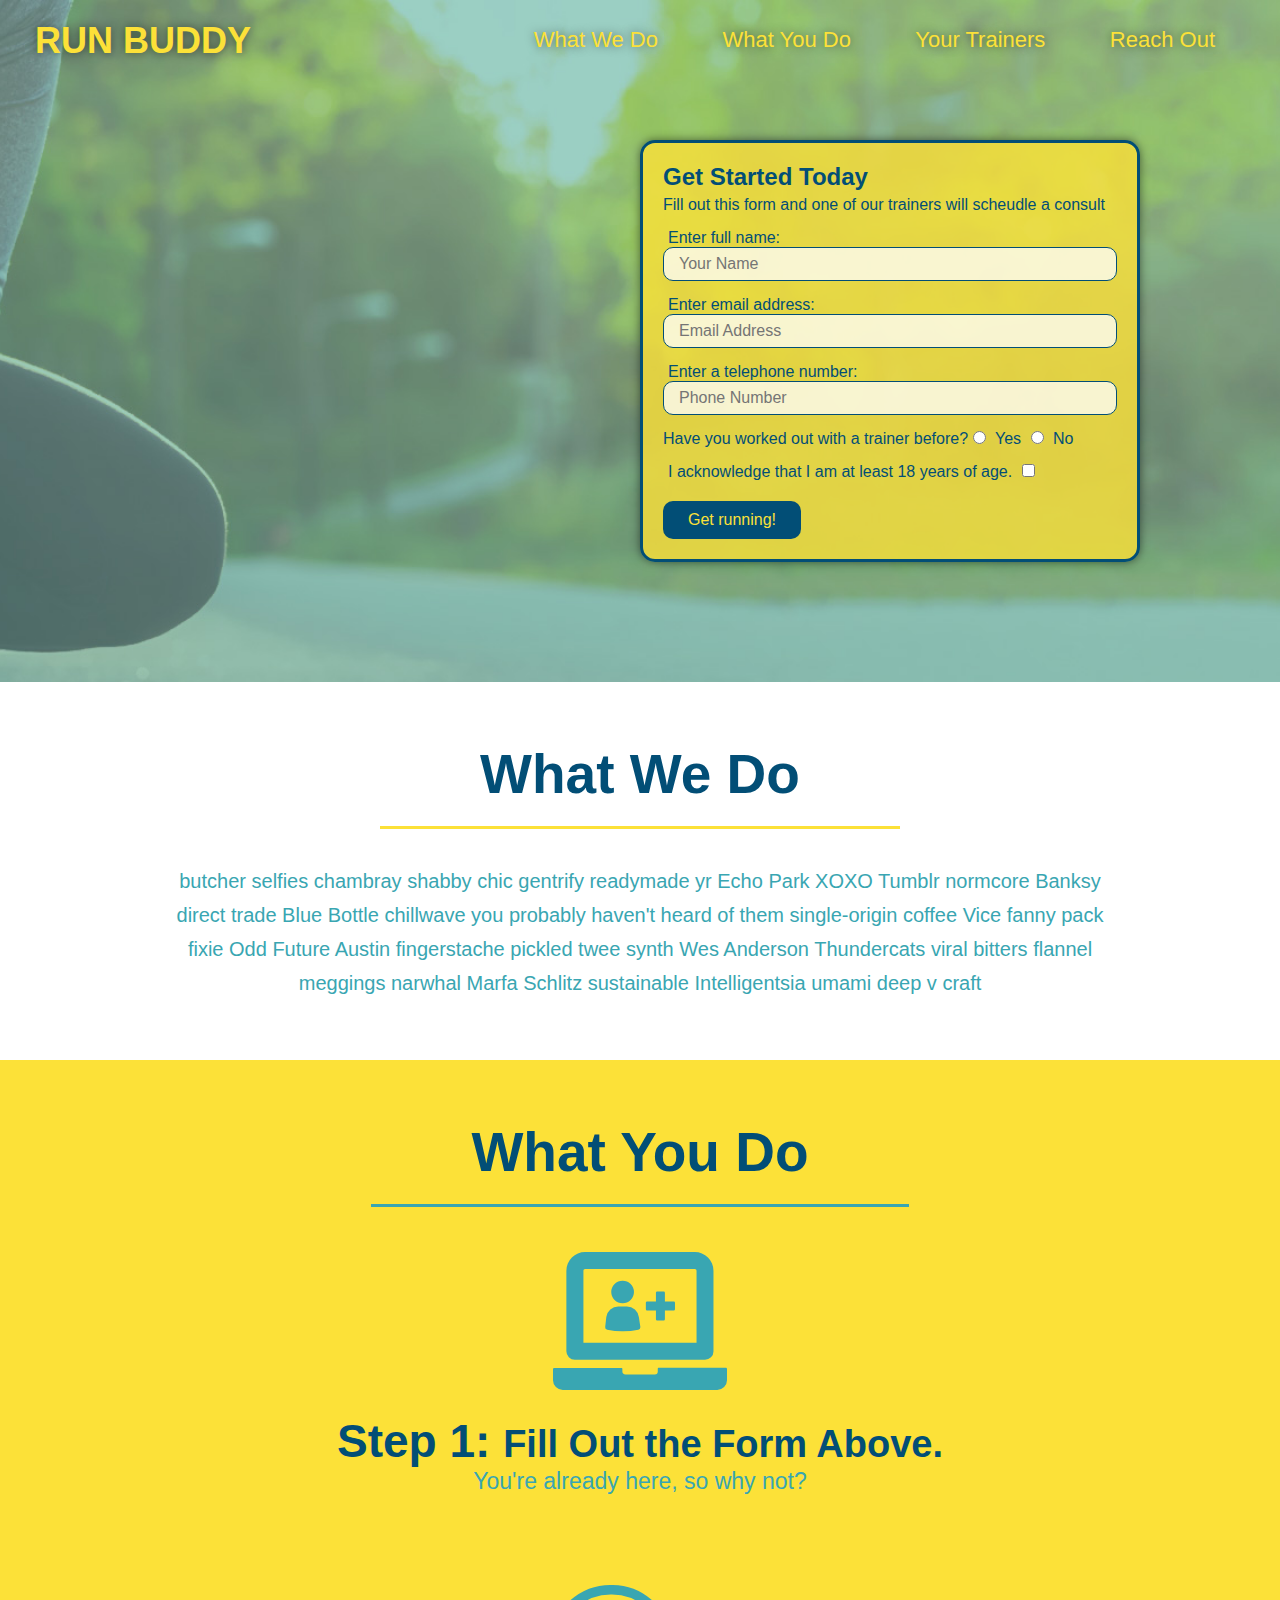
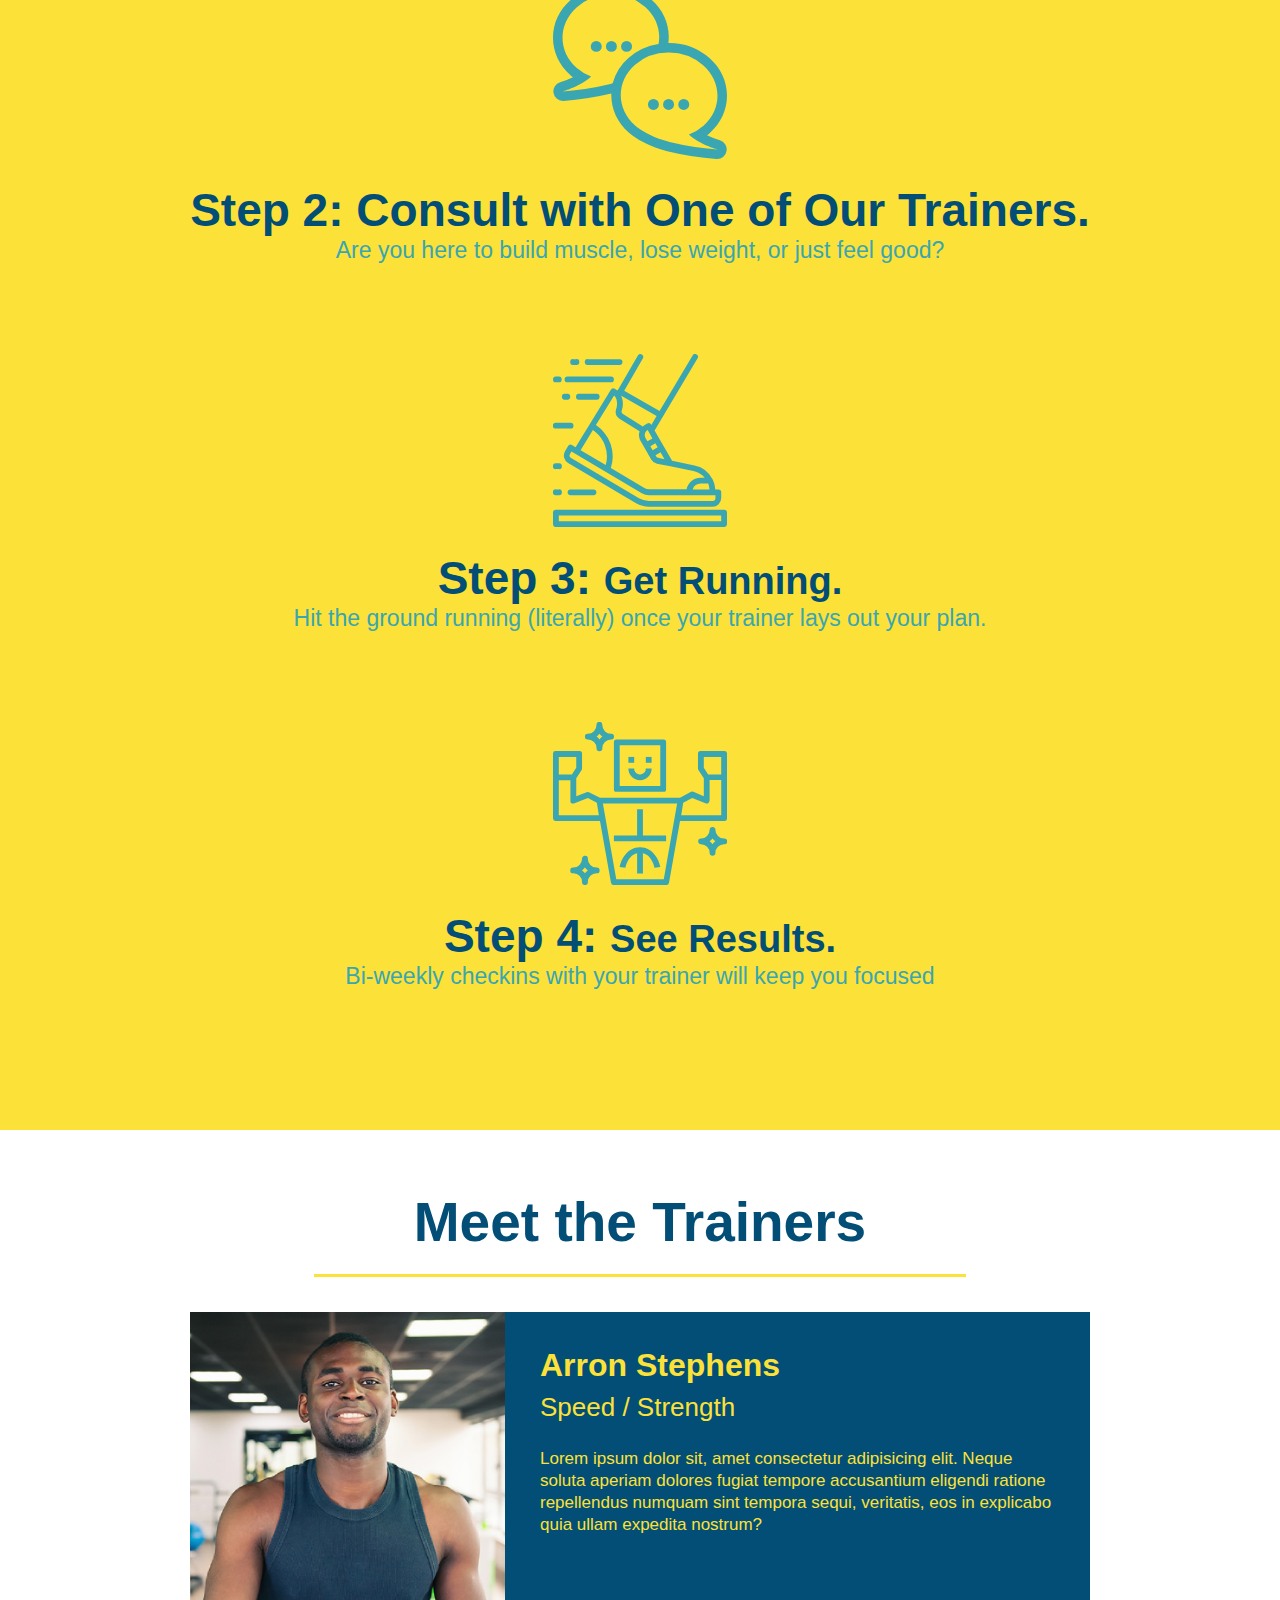
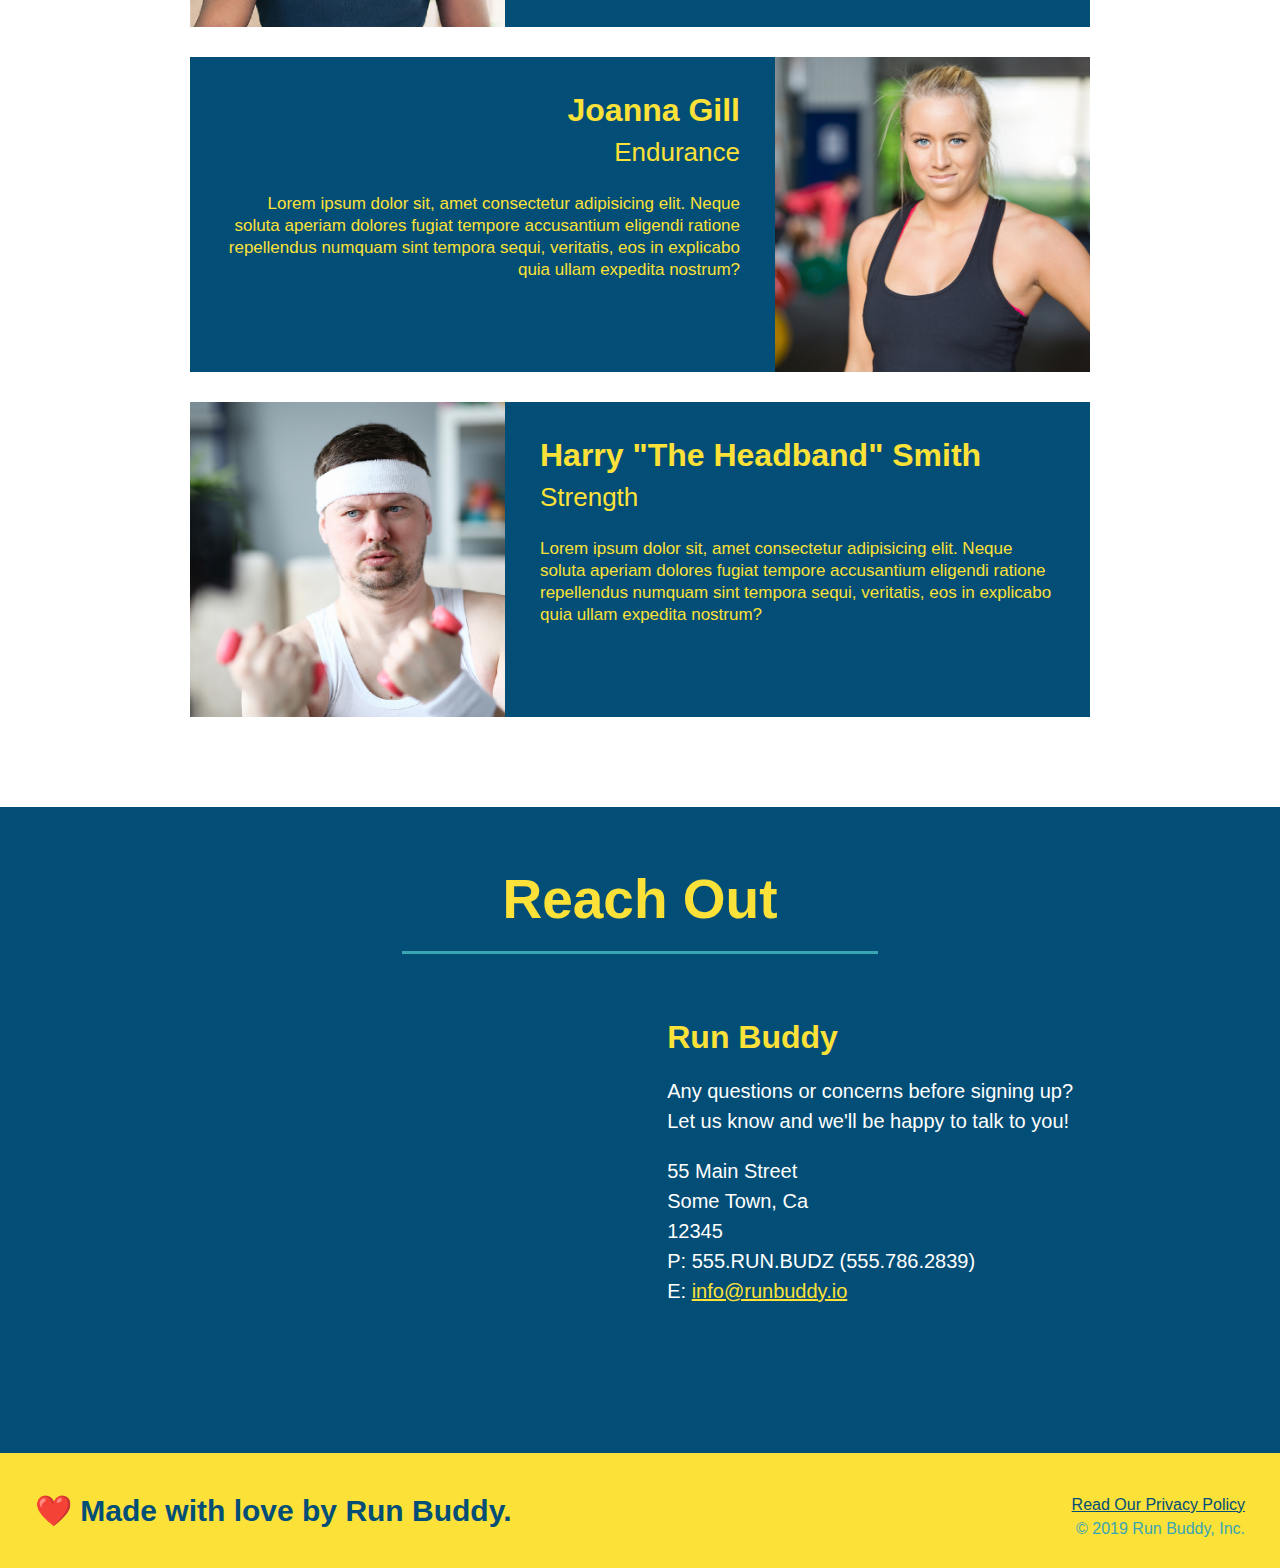
<file: index.html>
<!DOCTYPE html>
<html lang="en">

<head>
    <meta charset="UTF-8" />
    <title>Run Buddy</title>
    <link rel="stylesheet" href="./assets/css/style.css" />
</head>

<body>
  <!-- navigation -->
 <header>
    <h1>               
      <!-- the / element takes the user back to our homepage when clicked -->
      <a href="/">
        RUN BUDDY
      </a>
    </h1>
  <nav>
    <!-- Unordered list element -->
    <ul>
        <!-- List item element -->                    
        <li>
          <!-- Anchor element -->
          <a href="#what-we-do">What We Do</a>
        </li>
        <li>
          <a href="#what-you-do">What You Do</a>
        </li>
        <li>
          <a href="#your-trainers">Your Trainers</a>
        </li>
        <li>
          <a href="#reach-out">Reach Out</a>
        </li>
    </ul>             
  </nav>
 </header>
        
 <!-- hero section -->
 <section class="hero">
  <div class="hero-form">
    <h3>Get Started Today</h3>
    <p>Fill out this form and one of our trainers will scheudle a consult</p>
    <!-- Add form element SIGN UP CONTAINER -->
   <form>
     <label for="name">Enter full name:</label>
     <input type="text" placeholder="Your Name" name="name" id="name" class="form-input">
     <label for="email">Enter email address:</label>
     <input type="email" placeholder="Email Address" name="email" id="email" class="form-input">
     <label for="phone">Enter a telephone number:</label>
     <input type="tel" placeholder="Phone Number" name="phone" id="phone" class="form-input">
     <p>
       Have you worked out with a trainer before?
       <input type="radio" name="trainer-confirm" id="trainer-yes" />
       <label for="trainer-yes">Yes</label>
       <input type="radio" name="trainer-confirm" id="trainer-no" />
       <label for="trainer-no">No</label>
     </p>
     <p>
      <label for="checkbox" >
        I acknowledge that I am at least 18 years of age.
      </label>
      <input type="checkbox" name="age-confirm" id="checkbox" />
    </p>
    <button type="submit">
      Get running!
    </button>
   </form>
  </div>
 </section>
<!-- end hero -->

 <!-- "what we do" section -->
 <section id="what-we-do" class="intro">
   <h2 class="section-title primary-border">What We Do</h2>
   <p>
    butcher selfies chambray shabby chic gentrify 
    readymade yr Echo Park XOXO Tumblr normcore Banksy 
    direct trade Blue Bottle chillwave you probably haven't 
    heard of them single-origin coffee Vice fanny pack fixie Odd 
    Future Austin fingerstache pickled twee synth Wes Anderson 
    Thundercats viral bitters flannel meggings narwhal Marfa Schlitz 
    sustainable Intelligentsia umami deep v craft
   </p>
 </section>

 <!-- "what you do" section -->
 <section id="what-you-do" class="steps">           
  <h2 class="section-title secondary-border">What You Do</h2>
  <div>
    <!-- insert this img element -->
    <img src="./assets/images/step-1.svg" alt="" />
    <h3>Step 1: <span>Fill Out the Form Above.</span></h3>
    <p>You're already here, so why not?</p>
  </div>
  <div>
    <img src="./assets/images/step-2.svg" alt="" />
    <h3>Step 2: <snap>Consult with One of Our Trainers.</span></h3>
    <p>Are you here to build muscle, lose weight, or just feel good?</p>
  </div>
  <div>
    <img src="./assets/images/step-3.svg" alt="" />
    <h3>Step 3: <span>Get Running.</span></h3>
    <p>Hit the ground running (literally) once your trainer lays out your plan.</p>
  </div>
  <div>
    <img src="./assets/images/step-4.svg" alt="" />
    <h3>Step 4: <span>See Results.</span></h3>
    <p>Bi-weekly checkins with your trainer will keep you focused</p>
  </div>
 </section>

 <!-- "meet the trainers" section -->
 <section id="your-trainers" class="trainers">
  <h2 class="section-title primary-border">
    Meet the Trainers
  </h2>
  <article class="trainer">
    <img src="./assets/images/trainer-1.jpg" 
    alt="Arron Stephens in his workout clothes, ready to pump iron"/>
    <div class="trainer-bio text-left">
      <h3>Arron Stephens</h3>
      <h4>Speed / Strength</h4>
      <p>
        Lorem ipsum dolor sit, amet consectetur adipisicing elit. 
        Neque soluta aperiam dolores fugiat tempore accusantium eligendi 
        ratione repellendus numquam sint tempora sequi, veritatis, 
        eos in explicabo quia ullam expedita nostrum?
      </p>
    </div>
  </article>
  <!-- second trainer bio -->
  <article class="trainer">

    <div class="trainer-bio text-right">
      <h3>Joanna Gill</h3>
      <h4>Endurance</h4>
      <p>
        Lorem ipsum dolor sit, amet consectetur adipisicing elit. 
        Neque soluta aperiam dolores fugiat tempore accusantium eligendi 
        ratione repellendus numquam sint tempora sequi, veritatis, 
        eos in explicabo quia ullam expedita nostrum?
      </p>
    </div>
    <img src="./assets/images/trainer-2.jpg" 
    alt="Joanna Gill......"/>
  </article>
  <!-- third trainer bio -->
  <article class="trainer">
    <img src="./assets/images/trainer-3.jpg" 
    alt="Harry Smith......"/>
    <div class="trainer-bio text-left">
      <h3>Harry "The Headband" Smith</h3>
      <h4>Strength</h4>
      <p>
        Lorem ipsum dolor sit, amet consectetur adipisicing elit. 
        Neque soluta aperiam dolores fugiat tempore accusantium eligendi 
        ratione repellendus numquam sint tempora sequi, veritatis, 
        eos in explicabo quia ullam expedita nostrum?
      </p>
    </div>
  </article>
 </section>

 <!-- "reach out" section -->
 <section id="reach-out" class="contact">
  <h2 class="section-title secondary-border">Reach Out</h2>
  <!-- Contact container-->
  <div class="contact-info">
    <iframe src="https://www.google.com/maps/embed?pb=!1m18!1m12!1m3!1d2882.396844070922!2d-79.48421979999999!3d43.7438553!2m3!1f0!2f0!3f0!3m2!1i1024!2i768!4f13.1!3m3!1m2!1s0x882b3192d380b913%3A0x5f09fa8d9c6f7893!2s70%20Canuck%20Ave%2C%20Toronto%2C%20ON%20M3K%202C5!5e0!3m2!1sen!2sca!4v1653850577409!5m2!1sen!2sca" 
    width="400" 
    height="400" 
    style="border:0;" 
    allowfullscreen="" 
    loading="lazy">
   </iframe>
   <div>
    <h3>Run Buddy</h3>
    <p>
      Any questions or concerns before signing up?
      <br/> 
      Let us know and we'll be happy to talk to you!
    </p>
    <address>
      55 Main Street<br/>
      Some Town, Ca<br/>
      12345<br/>
      P: 555.RUN.BUDZ (555.786.2839)<br/>
      E: <a href="mailto:info@runbuddy.io">info@runbuddy.io</a>
    </address>
   </div>
  </div>
 </section>

 <!-- footer -->
  <footer>
   <h2>❤️ Made with love by Run Buddy.</h2>
    <div>
      <a href="privacy-policy.html">Read Our Privacy Policy</a><br />
      &copy; 2019 Run Buddy, Inc.
    </div>
  </footer>
</body>

</html>
</file>
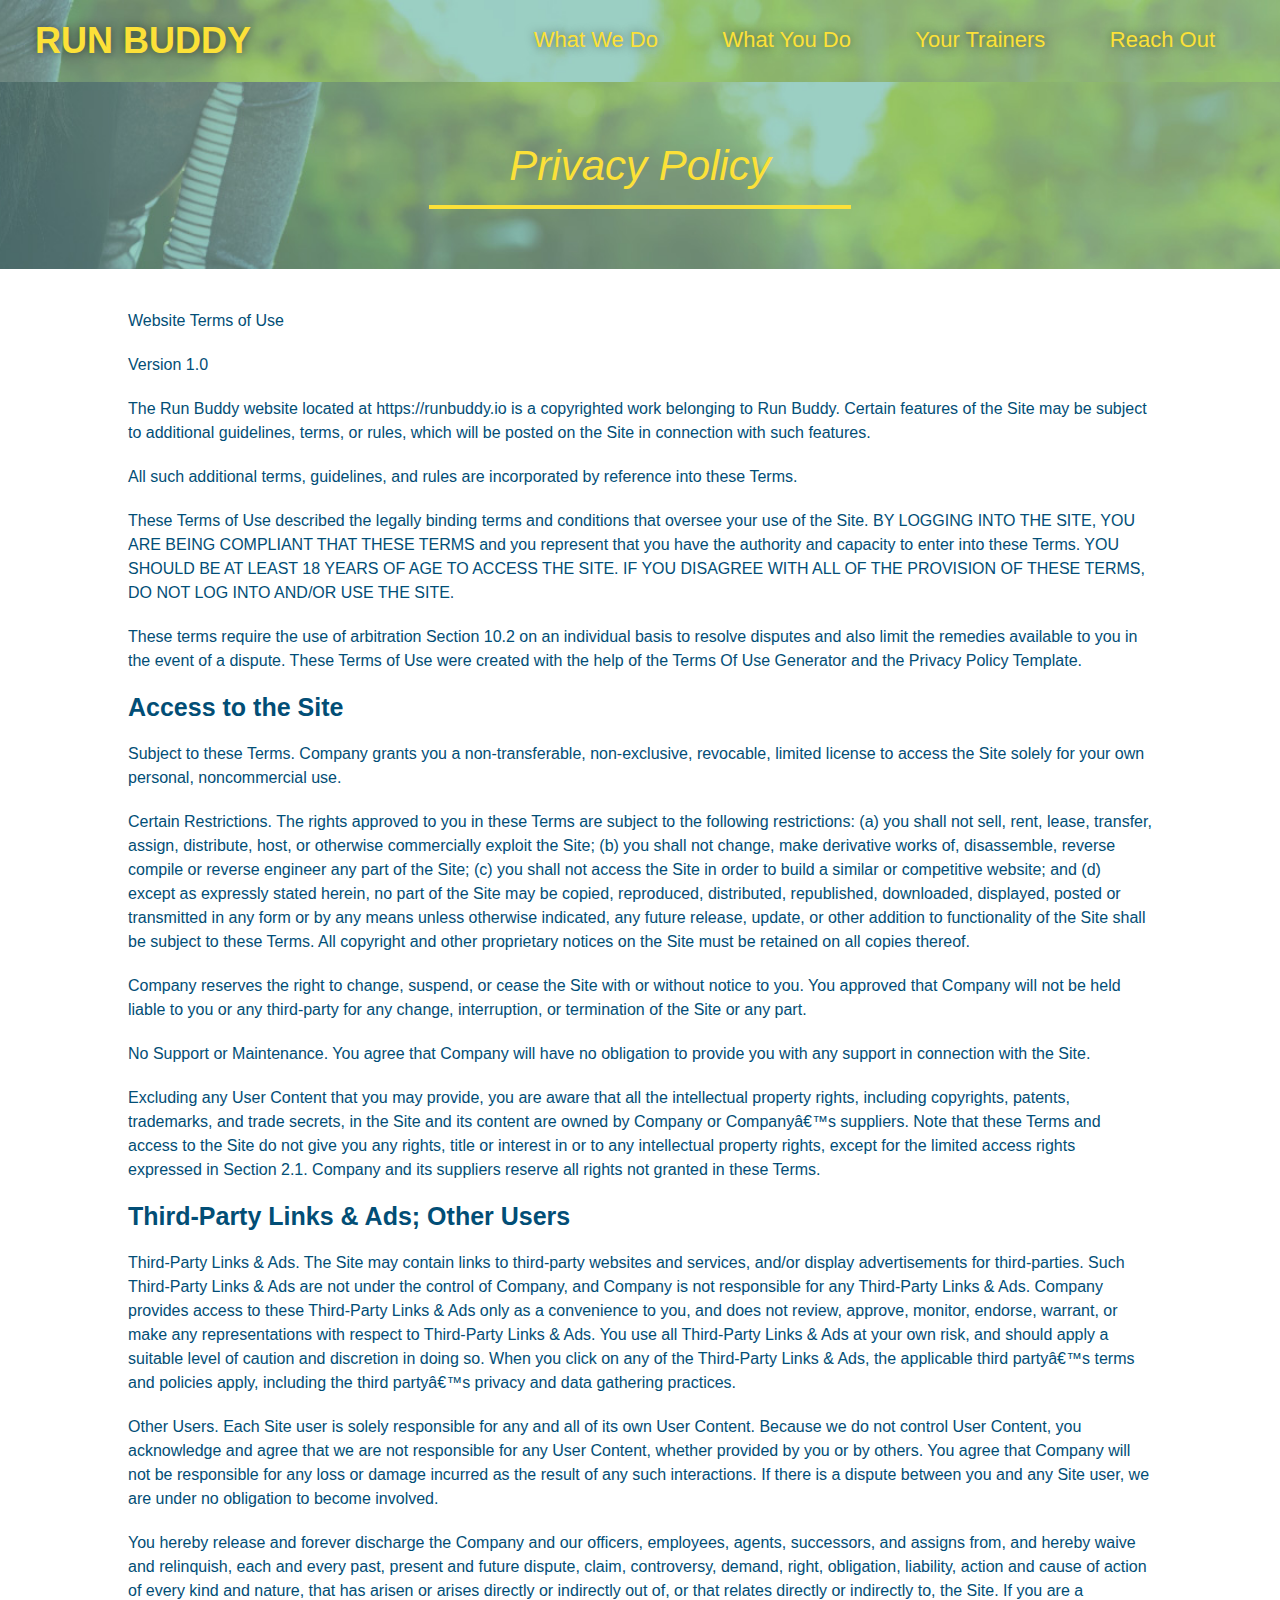
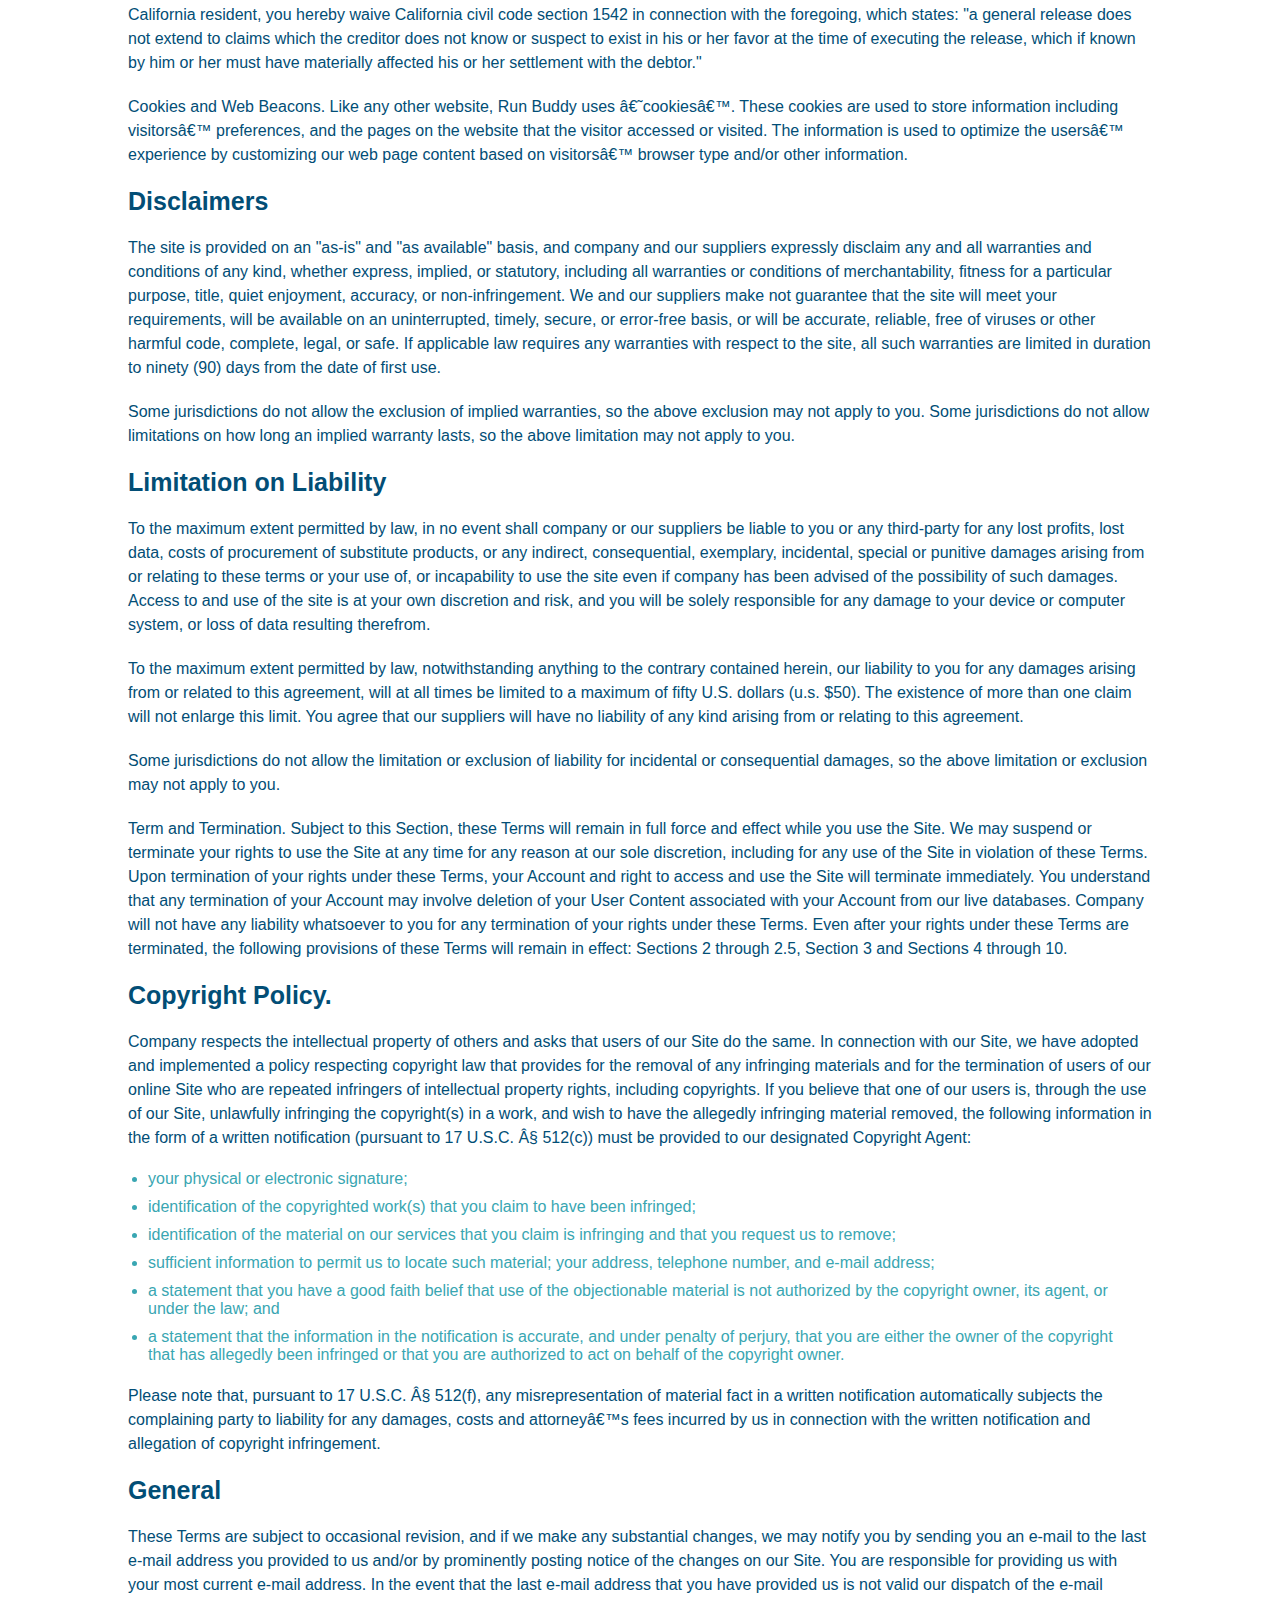
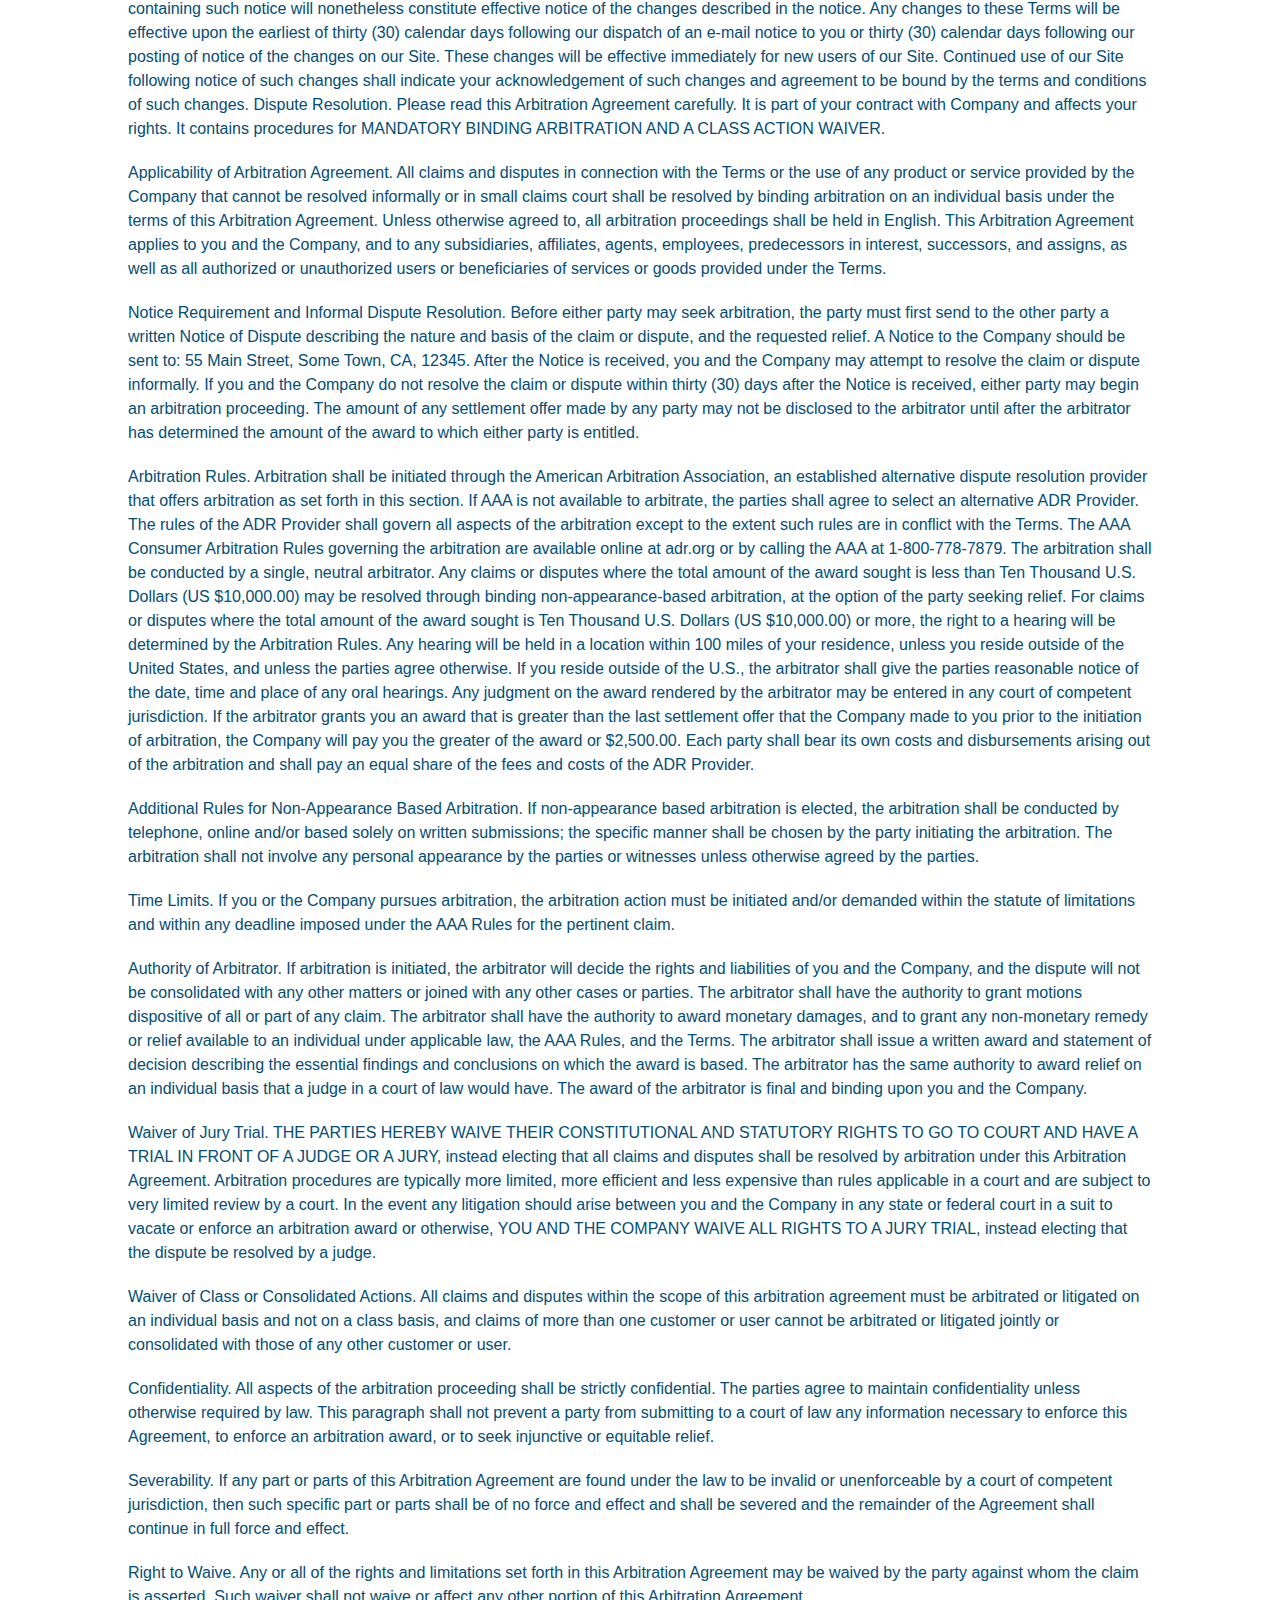
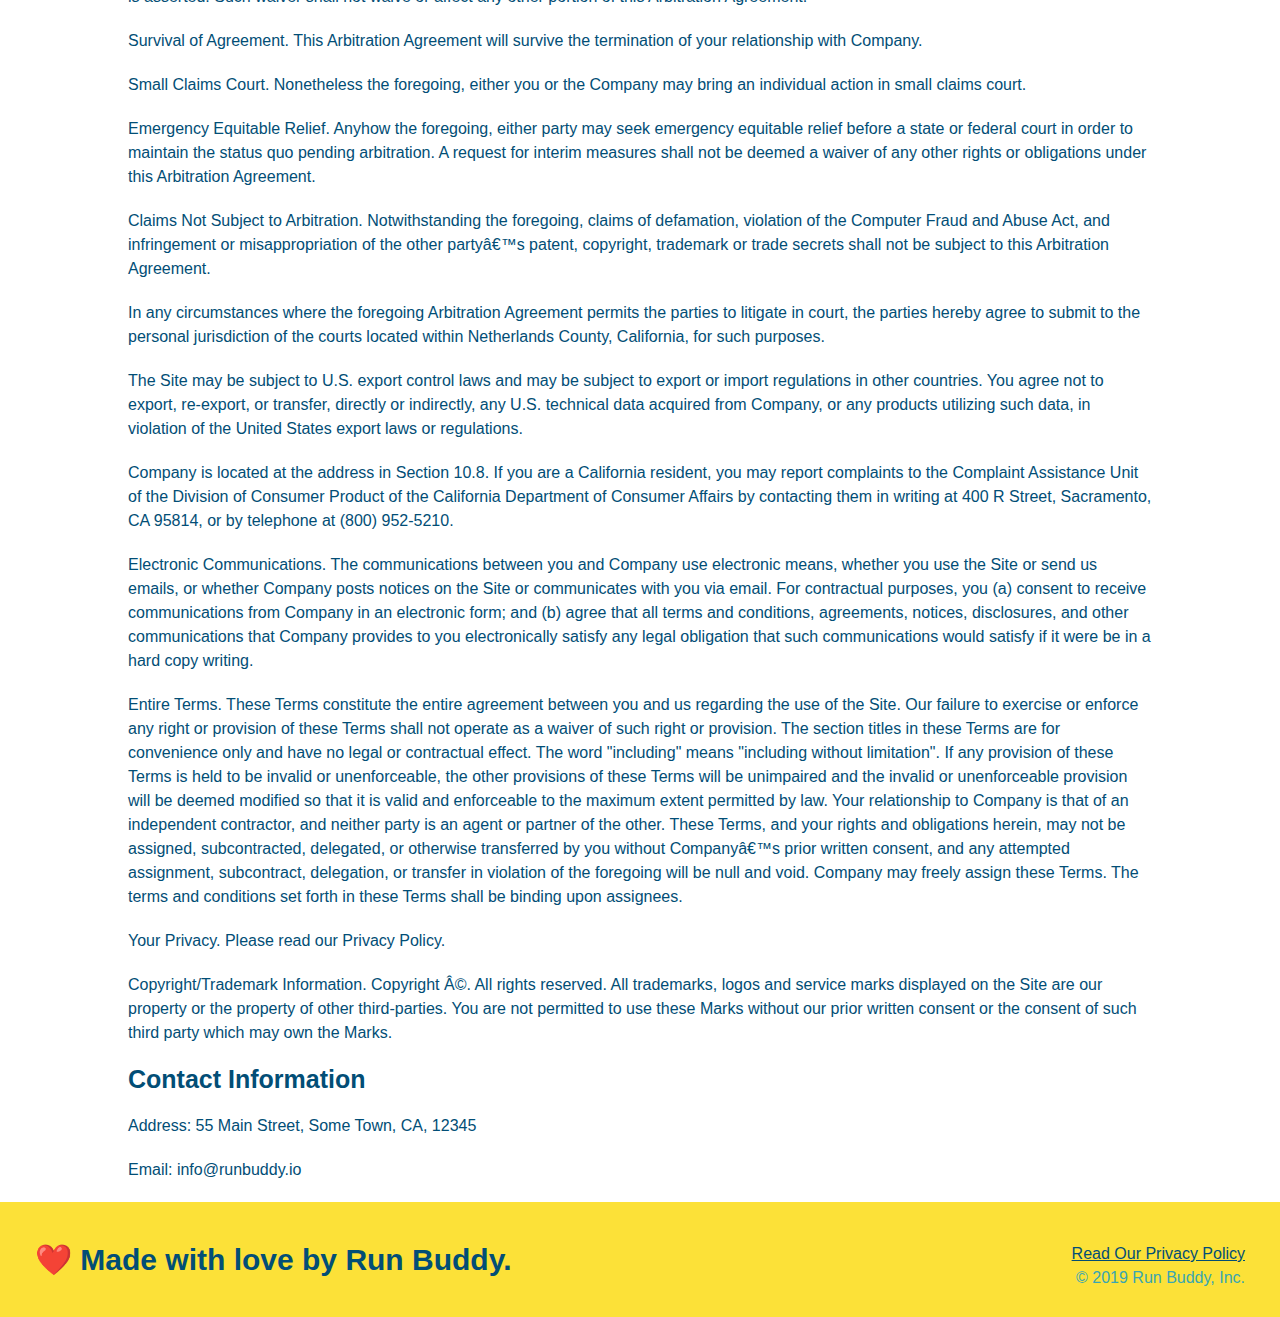
<file: privacy-policy.html>
<!DOCTYPE html>
<html lang="en">
  <head>
    <meta charset="UTF-8" />
    <title>Privacy Policy - Run Buddy</title>
    <link rel="stylesheet" href="./assets/css/style.css" />
    <link rel="stylesheet" href="./assets/css/secondary-style.css" />
  </head>
  <body>
  </body>
</html>

<body>
 <!-- navigation -->
 <header>
  <h1>               
  <!-- the / element takes the user back to our homepage when clicked -->
   <a href="/">
     RUN BUDDY
    </a>
  </h1>
 <nav>
 <!-- Unordered list element -->
   <ul>
     <!-- List item element -->                    
     <li>
       <!-- Anchor element -->
       <a href="./index.html#what-we-do">What We Do</a>
     </li>
     <li>
       <a href="./index.html#what-you-do">What You Do</a>
      </li>
      <li>
        <a href="./index.html#your-trainers">Your Trainers</a>
      </li>
      <li>
        <a href="./index.html#reach-out">Reach Out</a>
      </li>
    </ul>             
 </nav>
 </header>
 <section class="hero">
   <h2 class="page-title">
     Privacy Policy
   </h2>
 </section>
 <article class="secondary-content">
    <p>
        Website Terms of Use
      </p>

      <p>
        Version 1.0
      </p>

      <p>
        The Run Buddy website located at https://runbuddy.io is a copyrighted work belonging to Run Buddy. Certain
        features of the Site may be subject to additional guidelines, terms, or rules, which will be posted on the Site
        in connection with such features.
      </p>

      <p>
        All such additional terms, guidelines, and rules are incorporated by reference into these Terms.
      </p>

      <p>
        These Terms of Use described the legally binding terms and conditions that oversee your use of the Site. BY
        LOGGING INTO THE SITE, YOU ARE BEING COMPLIANT THAT THESE TERMS and you represent that you have the authority
        and capacity to enter into these Terms. YOU SHOULD BE AT LEAST 18 YEARS OF AGE TO ACCESS THE SITE. IF YOU
        DISAGREE WITH ALL OF THE PROVISION OF THESE TERMS, DO NOT LOG INTO AND/OR USE THE SITE.
      </p>

      <p>
        These terms require the use of arbitration Section 10.2 on an individual basis to resolve disputes and also
        limit the remedies available to you in the event of a dispute. These Terms of Use were created with the help of
        the Terms Of Use Generator and the Privacy Policy Template.
      </p>

      <h3>
        Access to the Site
      </h3>

      <p>
        Subject to these Terms. Company grants you a non-transferable, non-exclusive, revocable, limited license to
        access the Site solely for your own personal, noncommercial use.
      </p>

      <p>
        Certain Restrictions. The rights approved to you in these Terms are subject to the following restrictions: (a)
        you shall not sell, rent, lease, transfer, assign, distribute, host, or otherwise commercially exploit the Site;
        (b) you shall not change, make derivative works of, disassemble, reverse compile or reverse engineer any part of
        the Site; (c) you shall not access the Site in order to build a similar or competitive website; and (d) except
        as expressly stated herein, no part of the Site may be copied, reproduced, distributed, republished, downloaded,
        displayed, posted or transmitted in any form or by any means unless otherwise indicated, any future release,
        update, or other addition to functionality of the Site shall be subject to these Terms. All copyright and other
        proprietary notices on the Site must be retained on all copies thereof.
      </p>

      <p>
        Company reserves the right to change, suspend, or cease the Site with or without notice to you. You approved
        that Company will not be held liable to you or any third-party for any change, interruption, or termination of
        the Site or any part.
      </p>

      <p>
        No Support or Maintenance. You agree that Company will have no obligation to provide you with any support in
        connection with the Site.
      </p>

      <p>
        Excluding any User Content that you may provide, you are aware that all the intellectual property rights,
        including copyrights, patents, trademarks, and trade secrets, in the Site and its content are owned by Company
        or Companyâ€™s suppliers. Note that these Terms and access to the Site do not give you any rights, title or
        interest in or to any intellectual property rights, except for the limited access rights expressed in Section
        2.1. Company and its suppliers reserve all rights not granted in these Terms.
      </p>

      <h3>
        Third-Party Links & Ads; Other Users
      </h3>

      <p>
        Third-Party Links & Ads. The Site may contain links to third-party websites and services, and/or display
        advertisements for third-parties. Such Third-Party Links & Ads are not under the control of Company, and Company
        is not responsible for any Third-Party Links & Ads. Company provides access to these Third-Party Links & Ads
        only as a convenience to you, and does not review, approve, monitor, endorse, warrant, or make any
        representations with respect to Third-Party Links & Ads. You use all Third-Party Links & Ads at your own risk,
        and should apply a suitable level of caution and discretion in doing so. When you click on any of the
        Third-Party Links & Ads, the applicable third partyâ€™s terms and policies apply, including the third partyâ€™s
        privacy and data gathering practices.
      </p>

      <p>
        Other Users. Each Site user is solely responsible for any and all of its own User Content. Because we do not
        control User Content, you acknowledge and agree that we are not responsible for any User Content, whether
        provided by you or by others. You agree that Company will not be responsible for any loss or damage incurred as
        the result of any such interactions. If there is a dispute between you and any Site user, we are under no
        obligation to become involved.
      </p>

      <p>
        You hereby release and forever discharge the Company and our officers, employees, agents, successors, and
        assigns from, and hereby waive and relinquish, each and every past, present and future dispute, claim,
        controversy, demand, right, obligation, liability, action and cause of action of every kind and nature, that has
        arisen or arises directly or indirectly out of, or that relates directly or indirectly to, the Site. If you are
        a California resident, you hereby waive California civil code section 1542 in connection with the foregoing,
        which states: "a general release does not extend to claims which the creditor does not know or suspect to exist
        in his or her favor at the time of executing the release, which if known by him or her must have materially
        affected his or her settlement with the debtor."
      </p>

      <p>
        Cookies and Web Beacons. Like any other website, Run Buddy uses â€˜cookiesâ€™. These cookies are used to store
        information including visitorsâ€™ preferences, and the pages on the website that the visitor accessed or visited.
        The information is used to optimize the usersâ€™ experience by customizing our web page content based on visitorsâ€™
        browser type and/or other information.
      </p>

      <h3>
        Disclaimers
      </h3>

      <p>
        The site is provided on an "as-is" and "as available" basis, and company and our suppliers expressly disclaim
        any and all warranties and conditions of any kind, whether express, implied, or statutory, including all
        warranties or conditions of merchantability, fitness for a particular purpose, title, quiet enjoyment, accuracy,
        or non-infringement. We and our suppliers make not guarantee that the site will meet your requirements, will be
        available on an uninterrupted, timely, secure, or error-free basis, or will be accurate, reliable, free of
        viruses or other harmful code, complete, legal, or safe. If applicable law requires any warranties with respect
        to the site, all such warranties are limited in duration to ninety (90) days from the date of first use.
      </p>

      <p>
        Some jurisdictions do not allow the exclusion of implied warranties, so the above exclusion may not apply to
        you. Some jurisdictions do not allow limitations on how long an implied warranty lasts, so the above limitation
        may not apply to you.
      </p>

      <h3>
        Limitation on Liability
      </h3>

      <p>
        To the maximum extent permitted by law, in no event shall company or our suppliers be liable to you or any
        third-party for any lost profits, lost data, costs of procurement of substitute products, or any indirect,
        consequential, exemplary, incidental, special or punitive damages arising from or relating to these terms or
        your use of, or incapability to use the site even if company has been advised of the possibility of such
        damages. Access to and use of the site is at your own discretion and risk, and you will be solely responsible
        for any damage to your device or computer system, or loss of data resulting therefrom.
      </p>

      <p>
        To the maximum extent permitted by law, notwithstanding anything to the contrary contained herein, our liability
        to you for any damages arising from or related to this agreement, will at all times be limited to a maximum of
        fifty U.S. dollars (u.s. $50). The existence of more than one claim will not enlarge this limit. You agree that
        our suppliers will have no liability of any kind arising from or relating to this agreement.
      </p>

      <p>
        Some jurisdictions do not allow the limitation or exclusion of liability for incidental or consequential
        damages, so the above limitation or exclusion may not apply to you.
      </p>

      <p>
        Term and Termination. Subject to this Section, these Terms will remain in full force and effect while you use
        the Site. We may suspend or terminate your rights to use the Site at any time for any reason at our sole
        discretion, including for any use of the Site in violation of these Terms. Upon termination of your rights under
        these Terms, your Account and right to access and use the Site will terminate immediately. You understand that
        any termination of your Account may involve deletion of your User Content associated with your Account from our
        live databases. Company will not have any liability whatsoever to you for any termination of your rights under
        these Terms. Even after your rights under these Terms are terminated, the following provisions of these Terms
        will remain in effect: Sections 2 through 2.5, Section 3 and Sections 4 through 10.
      </p>

      <h3>
        Copyright Policy.
      </h3>

      <p>
        Company respects the intellectual property of others and asks that users of our Site do the same. In connection
        with our Site, we have adopted and implemented a policy respecting copyright law that provides for the removal
        of any infringing materials and for the termination of users of our online Site who are repeated infringers of
        intellectual property rights, including copyrights. If you believe that one of our users is, through the use of
        our Site, unlawfully infringing the copyright(s) in a work, and wish to have the allegedly infringing material
        removed, the following information in the form of a written notification (pursuant to 17 U.S.C. Â§ 512(c)) must
        be provided to our designated Copyright Agent:
      </p>

      <ul>
        <li>
          your physical or electronic signature;
        </li>
        <li>
          identification of the copyrighted work(s) that you claim to have been infringed;
        </li>
        <li>
          identification of the material on our services that you claim is infringing and that you request us to remove;
        </li>
        <li>
          sufficient information to permit us to locate such material; your address, telephone number, and e-mail
          address;
        </li>
        <li>
          a statement that you have a good faith belief that use of the objectionable material is not authorized by the
          copyright owner, its agent, or under the law; and
        </li>
        <li>
          a statement that the information in the notification is accurate, and under penalty of perjury, that you are
          either the owner of the copyright that has allegedly been infringed or that you are authorized to act on
          behalf of the copyright owner.
        </li>
      </ul>

      <p>
        Please note that, pursuant to 17 U.S.C. Â§ 512(f), any misrepresentation of material fact in a written
        notification automatically subjects the complaining party to liability for any damages, costs and attorneyâ€™s
        fees incurred by us in connection with the written notification and allegation of copyright infringement.
      </p>

      <h3>
        General
      </h3>

      <p>
        These Terms are subject to occasional revision, and if we make any substantial changes, we may notify you by
        sending you an e-mail to the last e-mail address you provided to us and/or by prominently posting notice of the
        changes on our Site. You are responsible for providing us with your most current e-mail address. In the event
        that the last e-mail address that you have provided us is not valid our dispatch of the e-mail containing such
        notice will nonetheless constitute effective notice of the changes described in the notice. Any changes to these
        Terms will be effective upon the earliest of thirty (30) calendar days following our dispatch of an e-mail
        notice to you or thirty (30) calendar days following our posting of notice of the changes on our Site. These
        changes will be effective immediately for new users of our Site. Continued use of our Site following notice of
        such changes shall indicate your acknowledgement of such changes and agreement to be bound by the terms and
        conditions of such changes. Dispute Resolution. Please read this Arbitration Agreement carefully. It is part of
        your contract with Company and affects your rights. It contains procedures for MANDATORY BINDING ARBITRATION AND
        A CLASS ACTION WAIVER.
      </p>

      <p>
        Applicability of Arbitration Agreement. All claims and disputes in connection with the Terms or the use of any
        product or service provided by the Company that cannot be resolved informally or in small claims court shall be
        resolved by binding arbitration on an individual basis under the terms of this Arbitration Agreement. Unless
        otherwise agreed to, all arbitration proceedings shall be held in English. This Arbitration Agreement applies to
        you and the Company, and to any subsidiaries, affiliates, agents, employees, predecessors in interest,
        successors, and assigns, as well as all authorized or unauthorized users or beneficiaries of services or goods
        provided under the Terms.
      </p>

      <p>
        Notice Requirement and Informal Dispute Resolution. Before either party may seek arbitration, the party must
        first send to the other party a written Notice of Dispute describing the nature and basis of the claim or
        dispute, and the requested relief. A Notice to the Company should be sent to: 55 Main Street, Some Town, CA,
        12345. After the Notice is received, you and the Company may attempt to resolve the claim or dispute informally.
        If you and the Company do not resolve the claim or dispute within thirty (30) days after the Notice is received,
        either party may begin an arbitration proceeding. The amount of any settlement offer made by any party may not
        be disclosed to the arbitrator until after the arbitrator has determined the amount of the award to which either
        party is entitled.
      </p>

      <p>
        Arbitration Rules. Arbitration shall be initiated through the American Arbitration Association, an established
        alternative dispute resolution provider that offers arbitration as set forth in this section. If AAA is not
        available to arbitrate, the parties shall agree to select an alternative ADR Provider. The rules of the ADR
        Provider shall govern all aspects of the arbitration except to the extent such rules are in conflict with the
        Terms. The AAA Consumer Arbitration Rules governing the arbitration are available online at adr.org or by
        calling the AAA at 1-800-778-7879. The arbitration shall be conducted by a single, neutral arbitrator. Any
        claims or disputes where the total amount of the award sought is less than Ten Thousand U.S. Dollars (US
        $10,000.00) may be resolved through binding non-appearance-based arbitration, at the option of the party seeking
        relief. For claims or disputes where the total amount of the award sought is Ten Thousand U.S. Dollars (US
        $10,000.00) or more, the right to a hearing will be determined by the Arbitration Rules. Any hearing will be
        held in a location within 100 miles of your residence, unless you reside outside of the United States, and
        unless the parties agree otherwise. If you reside outside of the U.S., the arbitrator shall give the parties
        reasonable notice of the date, time and place of any oral hearings. Any judgment on the award rendered by the
        arbitrator may be entered in any court of competent jurisdiction. If the arbitrator grants you an award that is
        greater than the last settlement offer that the Company made to you prior to the initiation of arbitration, the
        Company will pay you the greater of the award or $2,500.00. Each party shall bear its own costs and
        disbursements arising out of the arbitration and shall pay an equal share of the fees and costs of the ADR
        Provider.
      </p>

      <p>
        Additional Rules for Non-Appearance Based Arbitration. If non-appearance based arbitration is elected, the
        arbitration shall be conducted by telephone, online and/or based solely on written submissions; the specific
        manner shall be chosen by the party initiating the arbitration. The arbitration shall not involve any personal
        appearance by the parties or witnesses unless otherwise agreed by the parties.
      </p>

      <p>
        Time Limits. If you or the Company pursues arbitration, the arbitration action must be initiated and/or demanded
        within the statute of limitations and within any deadline imposed under the AAA Rules for the pertinent claim.
      </p>

      <p>
        Authority of Arbitrator. If arbitration is initiated, the arbitrator will decide the rights and liabilities of
        you and the Company, and the dispute will not be consolidated with any other matters or joined with any other
        cases or parties. The arbitrator shall have the authority to grant motions dispositive of all or part of any
        claim. The arbitrator shall have the authority to award monetary damages, and to grant any non-monetary remedy
        or relief available to an individual under applicable law, the AAA Rules, and the Terms. The arbitrator shall
        issue a written award and statement of decision describing the essential findings and conclusions on which the
        award is based. The arbitrator has the same authority to award relief on an individual basis that a judge in a
        court of law would have. The award of the arbitrator is final and binding upon you and the Company.
      </p>

      <p>
        Waiver of Jury Trial. THE PARTIES HEREBY WAIVE THEIR CONSTITUTIONAL AND STATUTORY RIGHTS TO GO TO COURT AND HAVE
        A TRIAL IN FRONT OF A JUDGE OR A JURY, instead electing that all claims and disputes shall be resolved by
        arbitration under this Arbitration Agreement. Arbitration procedures are typically more limited, more efficient
        and less expensive than rules applicable in a court and are subject to very limited review by a court. In the
        event any litigation should arise between you and the Company in any state or federal court in a suit to vacate
        or enforce an arbitration award or otherwise, YOU AND THE COMPANY WAIVE ALL RIGHTS TO A JURY TRIAL, instead
        electing that the dispute be resolved by a judge.
      </p>

      <p>
        Waiver of Class or Consolidated Actions. All claims and disputes within the scope of this arbitration agreement
        must be arbitrated or litigated on an individual basis and not on a class basis, and claims of more than one
        customer or user cannot be arbitrated or litigated jointly or consolidated with those of any other customer or
        user.
      </p>

      <p>
        Confidentiality. All aspects of the arbitration proceeding shall be strictly confidential. The parties agree to
        maintain confidentiality unless otherwise required by law. This paragraph shall not prevent a party from
        submitting to a court of law any information necessary to enforce this Agreement, to enforce an arbitration
        award, or to seek injunctive or equitable relief.
      </p>

      <p>
        Severability. If any part or parts of this Arbitration Agreement are found under the law to be invalid or
        unenforceable by a court of competent jurisdiction, then such specific part or parts shall be of no force and
        effect and shall be severed and the remainder of the Agreement shall continue in full force and effect.
      </p>

      <p>
        Right to Waive. Any or all of the rights and limitations set forth in this Arbitration Agreement may be waived
        by the party against whom the claim is asserted. Such waiver shall not waive or affect any other portion of this
        Arbitration Agreement.
      </p>

      <p>
        Survival of Agreement. This Arbitration Agreement will survive the termination of your relationship with
        Company.
      </p>

      <p>
        Small Claims Court. Nonetheless the foregoing, either you or the Company may bring an individual action in small
        claims court.
      </p>

      <p>
        Emergency Equitable Relief. Anyhow the foregoing, either party may seek emergency equitable relief before a
        state or federal court in order to maintain the status quo pending arbitration. A request for interim measures
        shall not be deemed a waiver of any other rights or obligations under this Arbitration Agreement.
      </p>

      <p>
        Claims Not Subject to Arbitration. Notwithstanding the foregoing, claims of defamation, violation of the
        Computer Fraud and Abuse Act, and infringement or misappropriation of the other partyâ€™s patent, copyright,
        trademark or trade secrets shall not be subject to this Arbitration Agreement.
      </p>

      <p>
        In any circumstances where the foregoing Arbitration Agreement permits the parties to litigate in court, the
        parties hereby agree to submit to the personal jurisdiction of the courts located within Netherlands County,
        California, for such purposes.
      </p>

      <p>
        The Site may be subject to U.S. export control laws and may be subject to export or import regulations in other
        countries. You agree not to export, re-export, or transfer, directly or indirectly, any U.S. technical data
        acquired from Company, or any products utilizing such data, in violation of the United States export laws or
        regulations.
      </p>

      <p>
        Company is located at the address in Section 10.8. If you are a California resident, you may report complaints
        to the Complaint Assistance Unit of the Division of Consumer Product of the California Department of Consumer
        Affairs by contacting them in writing at 400 R Street, Sacramento, CA 95814, or by telephone at (800) 952-5210.
      </p>

      <p>
        Electronic Communications. The communications between you and Company use electronic means, whether you use the
        Site or send us emails, or whether Company posts notices on the Site or communicates with you via email. For
        contractual purposes, you (a) consent to receive communications from Company in an electronic form; and (b)
        agree that all terms and conditions, agreements, notices, disclosures, and other communications that Company
        provides to you electronically satisfy any legal obligation that such communications would satisfy if it were be
        in a hard copy writing.
      </p>

      <p>
        Entire Terms. These Terms constitute the entire agreement between you and us regarding the use of the Site. Our
        failure to exercise or enforce any right or provision of these Terms shall not operate as a waiver of such right
        or provision. The section titles in these Terms are for convenience only and have no legal or contractual
        effect. The word "including" means "including without limitation". If any provision of these Terms is held to be
        invalid or unenforceable, the other provisions of these Terms will be unimpaired and the invalid or
        unenforceable provision will be deemed modified so that it is valid and enforceable to the maximum extent
        permitted by law. Your relationship to Company is that of an independent contractor, and neither party is an
        agent or partner of the other. These Terms, and your rights and obligations herein, may not be assigned,
        subcontracted, delegated, or otherwise transferred by you without Companyâ€™s prior written consent, and any
        attempted assignment, subcontract, delegation, or transfer in violation of the foregoing will be null and void.
        Company may freely assign these Terms. The terms and conditions set forth in these Terms shall be binding upon
        assignees.
      </p>

      <p>
        Your Privacy. Please read our Privacy Policy.
      </p>

      <p>
        Copyright/Trademark Information. Copyright Â©. All rights reserved. All trademarks, logos and service marks
        displayed on the Site are our property or the property of other third-parties. You are not permitted to use
        these Marks without our prior written consent or the consent of such third party which may own the Marks.
      </p>

      <h3>
        Contact Information
      </h3>

      <p>
        Address: 55 Main Street, Some Town, CA, 12345
      </p>

      <p>
        Email: info@runbuddy.io
      </p>

 </article>
 <!-- footer -->
 <footer>
    <h2>❤️ Made with love by Run Buddy.</h2>
     <div>
       <a href="#">Read Our Privacy Policy</a><br />
       &copy; 2019 Run Buddy, Inc.
     </div>
   </footer>
</body>
</file>
<file: assets/css/style.css>
/* we use the universal selector * to intruct every element on this page
not to have any margin or border unless we explicitly tell it to. */
* {
    margin: 0;
    padding: 0;
    box-sizing: border-box;
}

/* apply style to the <body> */
body {
    /* more on this crazy alphanumerical value in a minute! */
    color: #39a6b2;
    font-family: Helvetica, Arial, sans-serif;
}

/* apply styles to <header> */
header {
  padding: 20px 35px;
  background-color: #39a6b2;
  background-image: url("../images/hero-bg.jpg");
  background-size: cover;
  background-position: center;
  background-attachment: fixed;
  background-position: 80%;
  /* Make the Header "Sticky" */
  position: -webkit-sticky;
  position: sticky;
  top: 0;
}

/* apply styles to the <header>'s <h1> element*/
header h1 {
    font-weight: bold;
    font-size: 36px;
    color: #fce138;
    margin: 0;
    display: inline;
     /* add shadows to the run buddy headings */
    text-shadow: 0 0 10px rgba(0, 0, 0, 0.5);
}
/* apply styles to the <header>'s <a> element */
header a {
    text-decoration: none;
    color: #fce138;
}
/* apply styles to the <header>'s <nav> element */
header nav {
    float: right;
    margin: 7px 0;
}
/* apply styles to the <header> <nav> <ul> <li> elements */
header nav ul li {
    display: inline;
}
/* apply styles to the <header> <nav> <ul> <li> <a> element */
header nav ul li a{
  margin: 0 30px;
  font-weight: lighter;
  font-size: 22px;
  /* add shadows to the run buddy headings */
  text-shadow: 0 0 10px rgba(0, 0, 0, 0.5);
}
/* Add Hover Effects to the Landing Page */
header nav ul li a:hover{
  background-color: #fce138;
  color: #024e76;
  border-radius: 15px;
}
/* apply styles to the <footer> */
footer {
    background: #fce138;
    width: 100%;
    padding: 40px 35px;
}
/* apply styles to the <footer> <h2> element */
footer h2 {
    display: inline;
    color: #024e76;
    font-size: 30px;
    margin: 0;
}
/* apply styles to the <div> element */
footer div {
    float: right;
    line-height: 1.5;
    text-align: right;
}
/* apply styles to the <footer> <a> element */
footer a {
    color: #024e76;
}

section {
  padding: 60px;
}

.intro {
  text-align: center;
}
.section-title {
  font-size: 55px;
  color: #024e76;
  margin-bottom: 35px;
  padding: 0 100px 20px 100px;
  display: inline-block;
  border-bottom: 3px solid;
}

.primary-border {
  border-color: #fce138;
}

.secondary-border {
  border-color: #39a6b2;
}

.intro p {
  line-height: 1.7;
  color: #39a6b2;
  width: 80%;
  font-size: 20px;
  margin: 0 auto;
}
.steps {
  text-align: center;
  background: #fce138;
}
.steps span {
  font-size: 38px;
}
.steps div {
 margin-bottom: 80px;
}
.steps img {
 width: 15%;
 margin: 10px 0;
}
.steps h3 {
 color:#024e76;
 font-size: 46px;
 margin-top: 10px;
}

.steps p {
 color:#39a6b2;
 font-size: 23px;
}
/* Hero Style Start */
.hero {
  background-image: url("../images/hero-bg.jpg");
  height: 600px;
  background-size: cover;
  background-position: center;
  background-attachment: fixed;
  background-position: 80%;
  position: relative;
}
/* Hero Style End */

/* Hero-form Style Start */
.hero-form{
  border: 3px solid #024e76;
  background-color: #fce138;
  padding: 20px;
  width: 500px;
  color: #024e76;
  position: absolute;
  bottom: 120px;
  right: 140px;
}

.hero-form {
  background-color: rgba(252, 225, 56, 0.8);
  padding: 20px;
  width: 500px;
  color: #024e76;
  border: solid 3px #024e76;
  border-radius: 15px;
  box-shadow: 0 0 10px rgba(0, 0, 0, 0.5);  
}

.hero-form h3 {
  font-size: x-large;
  margin: 0px;
}

.hero-form p {
  margin: 5px 0 15px 0;
}

.hero-form label {
  margin: 0 5px;
 }
.hero-form button {
  margin-top: 5px;
}
.hero-form button:hover {
  background-color: #39a6b2;
}
.hero-form button {
  background-color: #024e76;
  color: #fce138;
  font-size: 16px;
  border: none;
  padding: 10px 25px;
  border-radius: 10px;
  }
/* Meet the Trainers style start */
.trainers {
  text-align: center;
}  
.trainer {
  width: 900px;
  margin: 0 auto 30px auto;
  background: #024e76;
  color:#fce138;
  overflow: auto;
}
.trainer img {
  width: 35%;
  float: left;
}
.trainer-bio {
  padding: 35px;
  float: left;
  width: 65%;
}
.trainer-bio h3 {
  font-size: 32px;
  margin-bottom: 8px;
}
.trainer-bio h4 {
  font-weight: lighter;
  font-size: 26px;
  margin-bottom: 25px;
}
.trainer-bio p {
  font-size: 17px;
  line-height: 1.3;
}

.text-left {
  text-align: left;
  }
.text-right {
  text-align: right;
}
/* Hero-form Style */
.hero-cta h2 {
   /* add shadows to the run buddy headings */
   text-shadow: 0 0 10px rgba(0, 0, 0, 0.5);
}
/* REACH OUT STYLES START */
.contact {
  text-align: center;
  background: #024e76;
}
.contact h2 {
  color: #fce138;
}
.contact-info iframe {
  width: 400px;
  height: 400px;
}
.contact-info div {
  width: 410px;
  display: inline-block;
  vertical-align: top;
  text-align: left;
  margin: 30px 0 0 60px;
  color: white;
}
.contact-info h3 {
  color: #fce138;
  font-size: 32px;
}

.contact-info p, .contact-info address {
  margin: 20px 0;
  line-height: 1.5;
  font-size: 20px;
  font-style: normal;
}

.contact-info a {
  color: #fce138;
}
/* REACH OUT STYLES END */
.contact-form-button {
  border-radius: 10px;
}
.contact-form button:hover {
  color: #fce138;
  background: #39a6b2;
}
.contact-form input, .contact-form textarea {
  /* add a transparent background here */
}

/* create a new css rule for focus state */
.contact-form input:focus, .contact-form textarea:focus {

}

/* Hero-form Style input field start*/
.form-input {
  border: 1px solid #024e76;
  display: block;
  padding: 7px 15px;
  font-size: 16px;
  color: #024e76;
  width: 100%;
  margin-bottom: 15px;
  border-radius: 10px;
  background-color: rgba(255,255,255, 0.75);
}
/* create a new rule for focus state */
.form-input:focus {
  background-color: rgba(255,255,255, 1);
  outline: none;
}
/* Hero-form Style input field start*/
</file>
<file: assets/css/secondary-style.css>
.hero {
    background-position: bottom;
    height: auto;
    text-align: center;
    margin-bottom: 40px;
}
/* STYLE THE PAGE-TITLE */
.page-title {
  color: #fce138;
  display: inline-block;
  border-bottom: 4px solid #fce138;
  padding: 0 80px 15px 80px;
  font-weight: normal;
  font-size: 42px;
  font-style: italic;
}
/* SECONDARY-CONTENT STYLE */ 
.secondary-content {
  width: 80%;
  margin: auto;
  color: #024e76;
}
.secondary-content h3 {
  font-size: 25px;
  margin: 20px 0;
}
.secondary-content p {
  font-size: 16px;
  line-height: 1.5;
  margin: 20px 0;
}
.secondary-content ul {
  margin: 15px 20px;
}
.secondary-content li {
  color: #39a6b2;
  margin: 10px 0;
}
</file>
